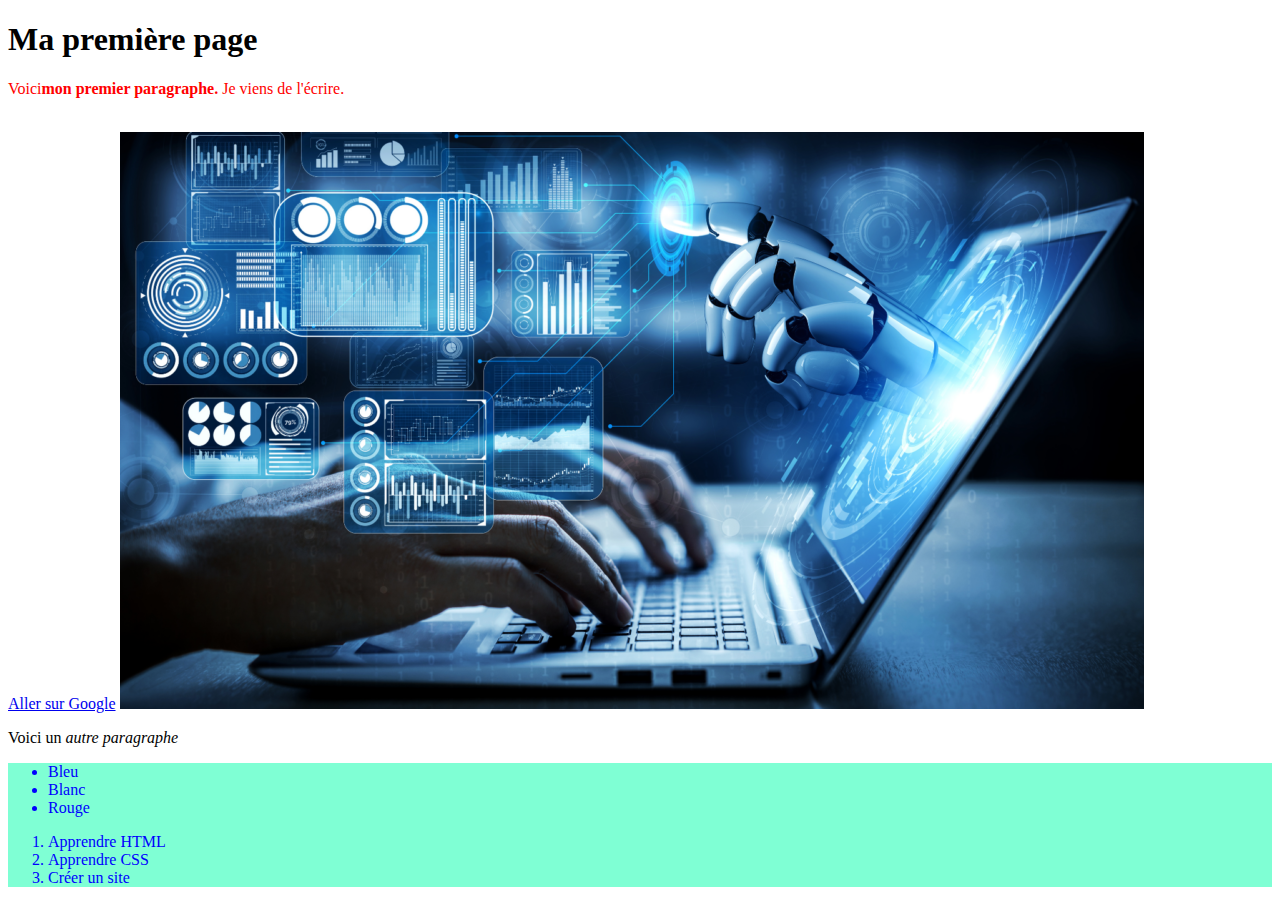
<file: index.html>
<!DOCTYPE html>
<html lang="en">
<head>
    <meta charset="UTF-8">
    <meta name="viewport" content="width=device-width, initial-scale=1.0">
    <title>Ma première page</title>
</head>
<body>
    <h1>Ma première page</h1>

    <!-- contenu de ma page  -->

    <p style="color: red;">Voici<b>mon premier paragraphe.</b> Je viens de l'écrire.</p>
    <br>
    <a href="https://google.fr" target="_blank">Aller sur Google</a>

   <img src="Artificial-intelligence.png" alt="100">
    <br>
   

    <p>Voici un <i>autre paragraphe</i></p>

    <!-- LISTES
        Liste non ordonnée: unordered list (ul)
        Liste ordonnée: ordered list (ol)
        Elément : list item (li)
     -->
     <div style="background-color: aquamarine; color: blue;">
    <ul>
        <li>Bleu</li>
        <li>Blanc</li>
        <li>Rouge</li>
        
    </ul>
    <ol>
        <li>Apprendre HTML</li>
        <li>Apprendre CSS</li>
        <li>Créer un site</li>
    </ol>
</div>

    <!-- TABLE
        th: Table header (Titres)
            tr: Table row (lignes)
            td: Table data (données)
     -->

     <table>
        <tr></tr>
     </table>
    
</body>
</html>
</file>
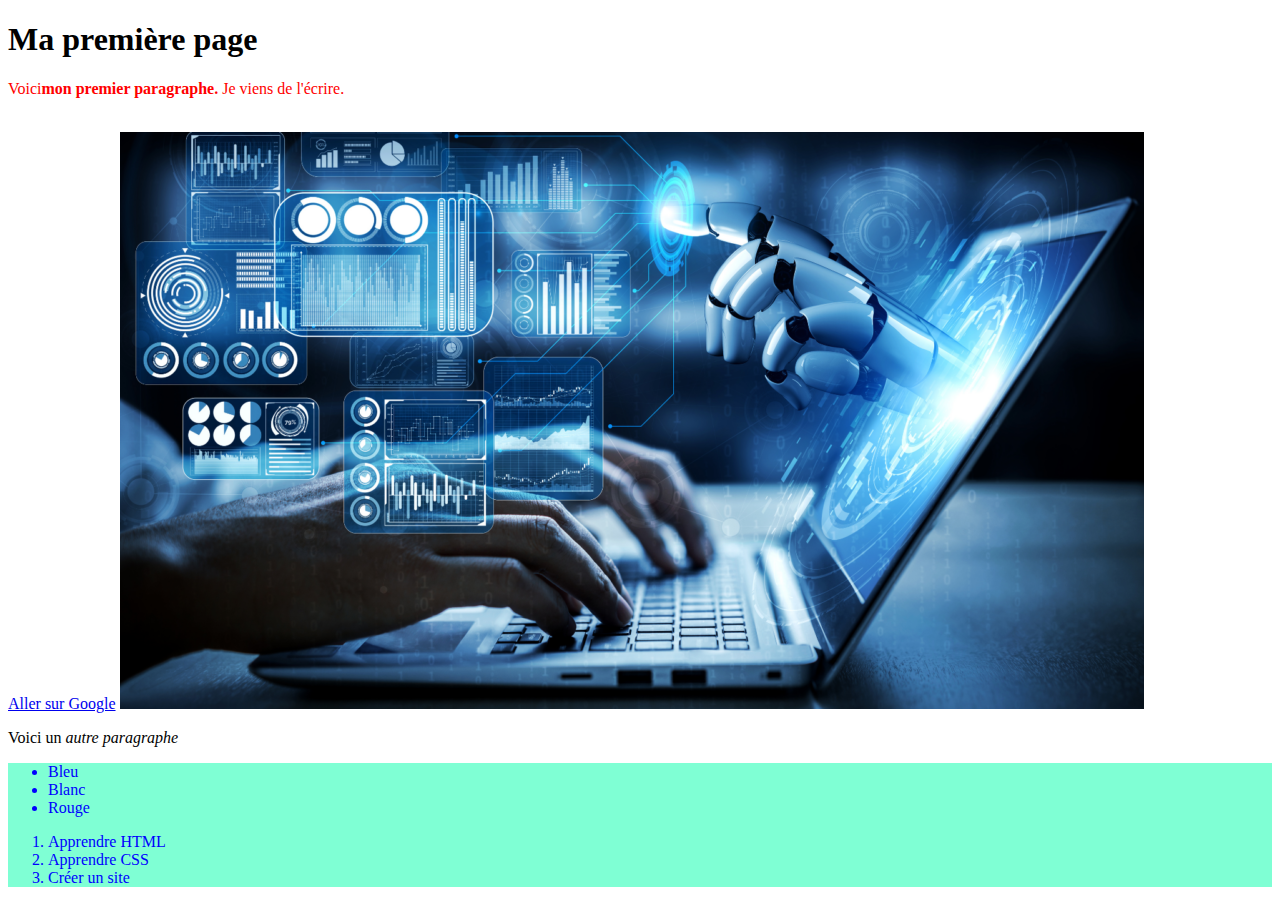
<file: Ma-première-page.html>
<!DOCTYPE html>
<html lang="en">
<head>
    <meta charset="UTF-8">
    <meta name="viewport" content="width=device-width, initial-scale=1.0">
    <title>Ma première page</title>
</head>
<body>
    <h1>Ma première page</h1>

    <!-- contenu de ma page  -->

    <p style="color: red;">Voici<b>mon premier paragraphe.</b> Je viens de l'écrire.</p>
    <br>
    <a href="https://google.fr" target="_blank">Aller sur Google</a>

   <img src="Artificial-intelligence.png" alt="100">
    <br>
   

    <p>Voici un <i>autre paragraphe</i></p>

    <!-- LISTES
        Liste non ordonnée: unordered list (ul)
        Liste ordonnée: ordered list (ol)
        Elément : list item (li)
     -->
     <div style="background-color: aquamarine; color: blue;">
    <ul>
        <li>Bleu</li>
        <li>Blanc</li>
        <li>Rouge</li>
        
    </ul>
    <ol>
        <li>Apprendre HTML</li>
        <li>Apprendre CSS</li>
        <li>Créer un site</li>
    </ol>
</div>

    <!-- TABLE
        th: Table header (Titres)
            tr: Table row (lignes)
            td: Table data (données)
     -->

     <table>
        <tr></tr>
     </table>
    
</body>
</html>
</file>
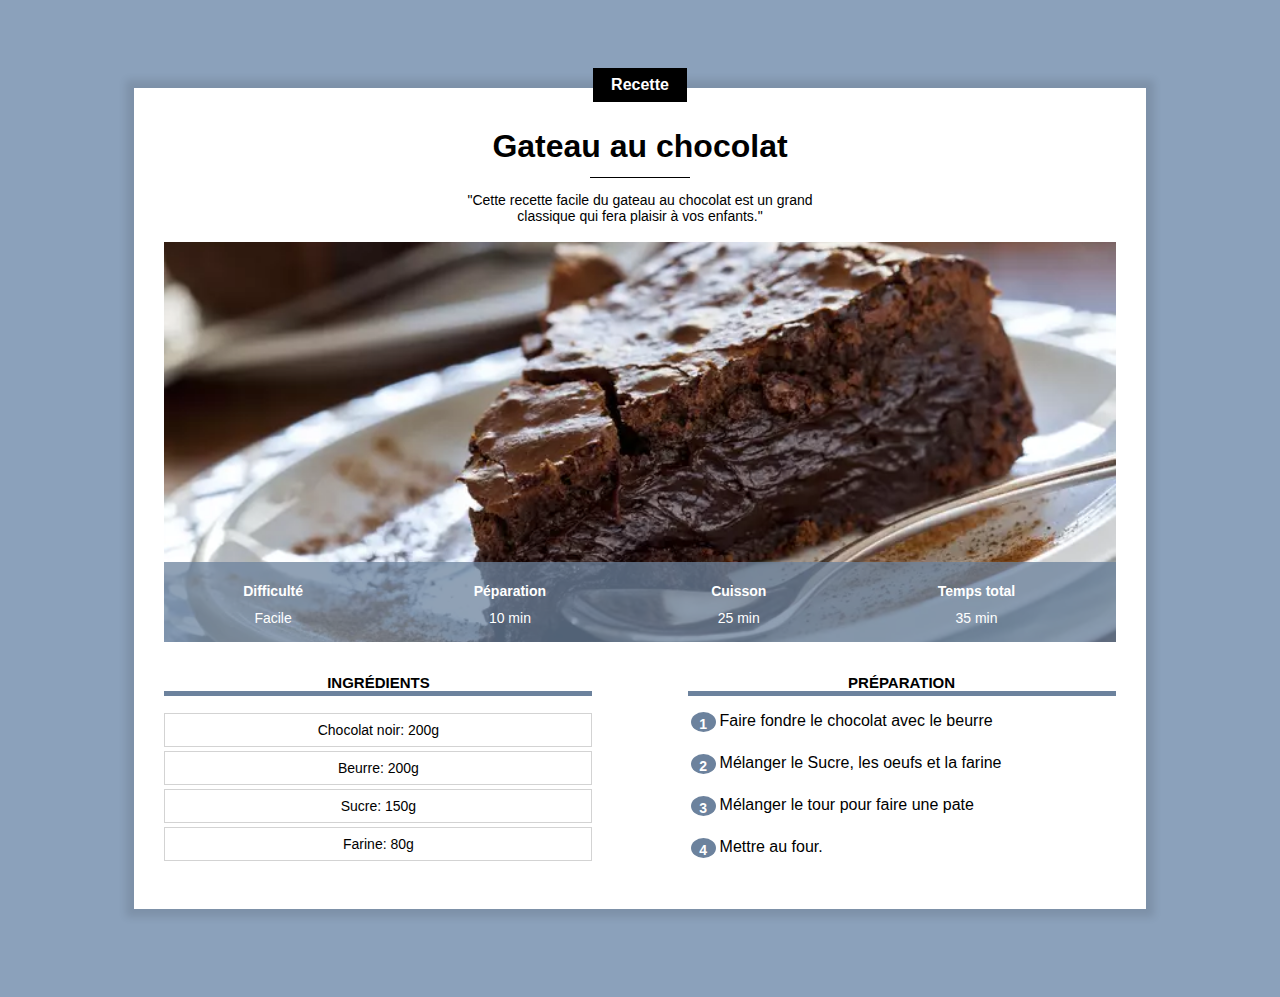
<file: Recette.html>
<!DOCTYPE html>
<html lang="fr">
<head>
    <meta charset="UTF-8">
    <meta name="viewport" content="width=device-width, initial-scale=1.0">
    <title>Gateau au chocolat</title>
    <link rel="stylesheet" href="recette.css"/>
   
</head>
<body>

    <div class="centre categorie">
        <P class="categorie">Recette</P>
    </div>

    <div class="contenu">
        <h1>Gateau au chocolat</h1>

        <div class="separateur"></div>
        <div class="centre">
            <p class="description">"Cette recette facile du gateau au chocolat est un grand classique qui fera plaisir à vos enfants."</p>
        </div>

        <div class="info">
            <img class="centre info" src="gateau-chocolat.png?id=999" alt="">

            <table class="info">
                <tr>
                    <th>Difficulté</th>
                    <th>Péparation</th>
                    <th>Cuisson</th>
                    <th>Temps total</th>
                <tr>
                    <td>Facile</td>
                    <td>10 min</td>
                    <td>25 min</td>
                    <td>35 min</td>
                </tr>
                </tr>
            </table>
        </div>
        <div class="colonne1 colonne">
            <h2>Ingrédients</h2>
            <div class="Ingredients">
                <p>Chocolat noir: 200g</p>
                <p>Beurre: 200g</p>
                <p>Sucre: 150g</p>
                <p>Farine: 80g</p>
            </div>
        </div>

        <div class="colonne2 colonne">
            <h2>Préparation</h2>
           
            <table class="preparation">
                <tr><td><p class="numero">1</p></td><td class="preparation_etap">Faire fondre le chocolat avec le beurre</td></tr>
                <tr><td><p class="numero">2</p></td><td class="preparation_etap">Mélanger le Sucre, les oeufs et la farine</td></tr>
                <tr><td><p class="numero">3</p></td><td class="preparation_etap">Mélanger le tour pour faire une pate</td></tr>
                <tr><td><p class="numero">4</p></td><td class="preparation_etap">Mettre au four.</td></tr>
            </table>
      
</body>
</html>
</file>
<file: recette.css>
body {
    background-color: #8BA1BB;
    font-family: Arial;
}


div.contenu {
    background-color: white;
    margin: 0px 10% 80px 10%;
    padding: 30px;
    box-shadow: 0px 0px 8px 8px rgba(0, 0, 0, 0.1);

}

h1 {
    text-align: center;
    margin-bottom: 12px;
    margin-top: 10px;
}

p.description {
    text-align: center;
    max-width: 400px;
    display: inline-block;
    font-size: 14px;

}


.centre {
    text-align: center;
    width: 100%;
}

p.categorie {
    background-color: black;
    color: white;
    display: inline-block;
    margin-top: 0px;
    padding: 8px 18px;
    margin-bottom: 0;
    font-weight: bold;
    font-size: 16px;


}

div.categorie {
    margin-bottom: -18px;
    margin-top: 60px;

}

div.separateur {
    width: 100px;
    height: 1px;
    background-color: black;
    margin-left: auto;
    margin-right: auto;
}

div.info {
    position: relative;


}
table.info {
    position: absolute; 
    bottom:0; width: 100%; 
    color: white; 
    background-color: #6c829dC0; 
    height: 80px;

}

table.info td {
    text-align: center;
    font-size: 14px;
    vertical-align: top;
}

table.info th {
    font-size: 14px;
    vertical-align: bottom;
    padding-bottom: 8px;

}

img.info {

    display: block;
    max-height: 400px;
    object-fit: cover;
    min-height: 200px;
    background-color: lightgrey;
}

div.colonne{
    width: 45%;
    margin-top: 20px;
}

div.colonne h2 {
   text-align: center;
   text-transform: uppercase;
   font-size: 15px;
   border-bottom: 5px solid #6c829d;
   padding: ;
}
div.colonne1 {
    display: inline-block;
    margin-right: 10%;

}

div.colonne2 {
    float: right;
    
}

div.Ingredients p {
    text-align: center;
    font-size: 14px;
    border: 1px solid lightgray;
    padding: 8px 0;
    margin-top: 4px;
    margin-bottom: 0;

}

table.preparation p.numero {
    background-color: #6c829d;
    color: white;
    width: 25px;
    height: 25;
    text-align: center;
    font-size: 14px;
    font-weight: bold;
    padding-top: 4px;
    box-sizing: border-box;
    border-radius: 50%;
    margin: 0;

}

table.preparation td {
    vertical-align: top;
}

table.preparation td.preparation_etape {
    font-size: 14px;
    padding-left: 10px;
    padding-bottom: 10px;

}

table.preparation tr {
    height: 40px;

}

* {
    overflow: auto;
}
</file>
